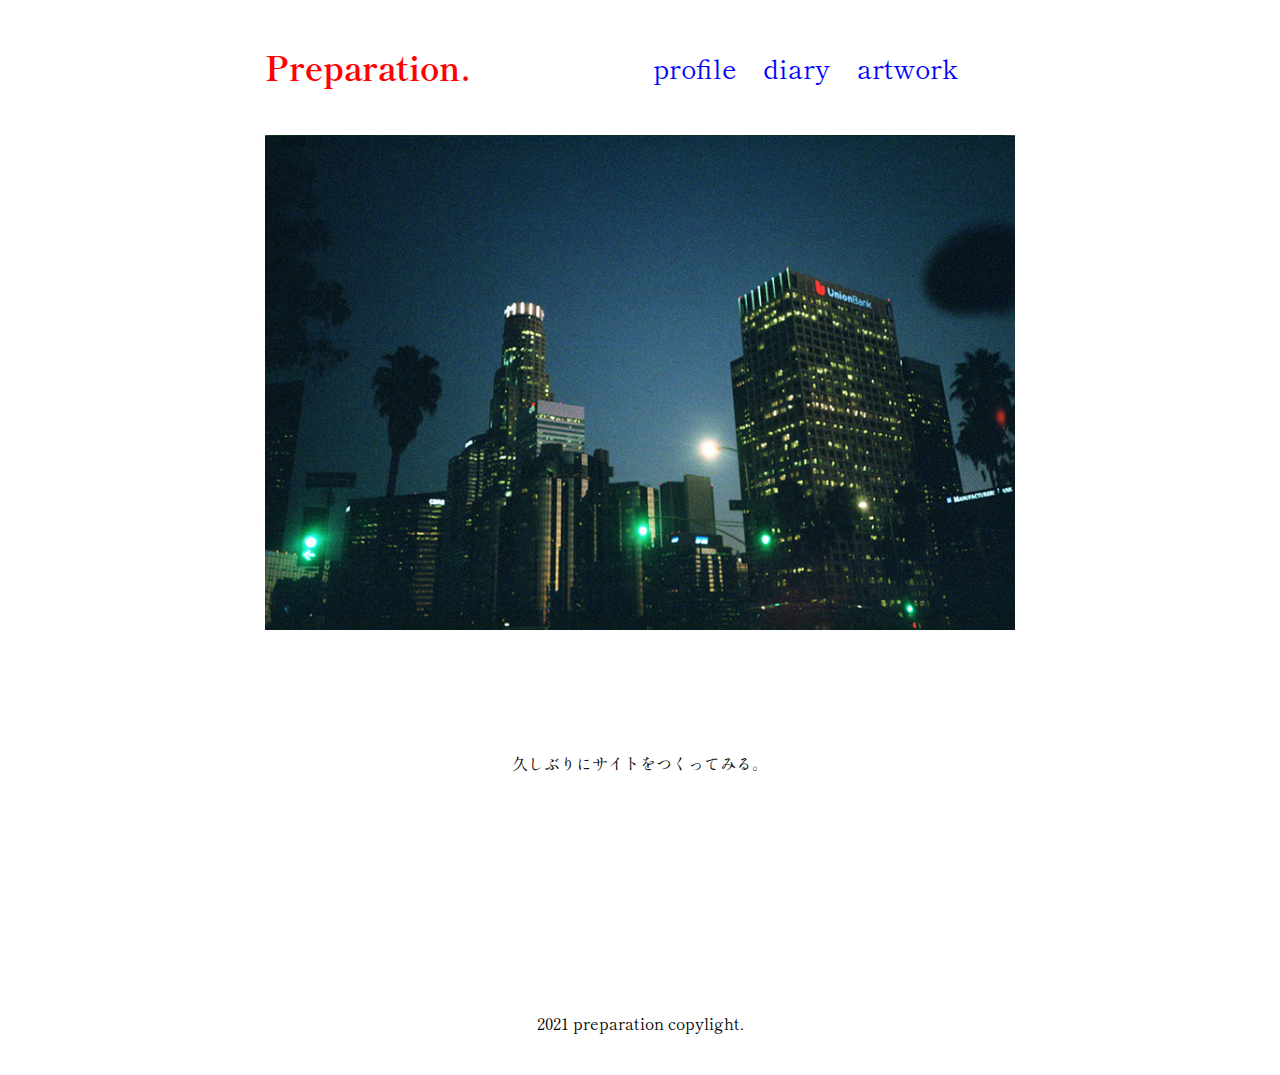
<file: index.html>
<!DOCTYPE html>
<html lang="en">
<head>
  <meta charset="UTF-8">
  <meta name="viewport" content="width=device-width, initial-scale=1.0">
  <meta http-equiv="X-UA-Compatible" content="ie=edge">
  <meta name="description" content="準備のために作ったサイトです。">
  <title>Preparation</title>
  <link rel="stylesheet" href="style.css">
  <link rel="preconnect" href="https://fonts.googleapis.com">
  <link rel="preconnect" href="https://fonts.gstatic.com" crossorigin>
  <link href="https://fonts.googleapis.com/css2?family=Shippori+Mincho:wght@600&display=swap" rel="stylesheet">
  <script src="https://ajax.googleapis.com/ajax/libs/jquery/2.1.4/jquery.min.js"></script>
</head>
<body id="top">
  <header>
    <div class="menu-bar">
      <img class="menubar" src="img/menu.png" alt="">
    </div>
    <div class="container">
      <a href="index.html"><h1>Preparation.</h1></a>
      <ul>
        <a href="profile.html"><li>profile</li></a>
        <a href="diary.html"><li>diary</li></a>
        <a href="artwork.html"><li>artwork</li></a>
      </ul>
    </div>
  </header>

  <div class="menu-block">
    <ul>
      <a href="index.html"><li>top</li></a>
      <a href="profile.html"><li>profile</li></a>
      <a href="diary.html"><li>diary</li></a>
      <a href="artwork.html"><li>artwork</li></a>
      <li class="close-btn">△</li>
    </ul>
  </div>

  <section id="top-wrapper">
    <div class="container">
      <div class="slide">
        <img class="img img-one active" src="img/image_one.jpeg" alt="">
        <img class="img img-two" src="img/image_two.jpeg" alt="">
        <img class="img img-three" src="img/image_three.jpeg" alt="">
      </div>
      <p>久しぶりにサイトをつくってみる。</p>
    </div>
  </section>

  <footer>
    <div class="container">
      <p>2021 preparation copylight.</p>
    </div>
  </footer>
  <script src="script.js"></script>
</body>
</html>
</file>
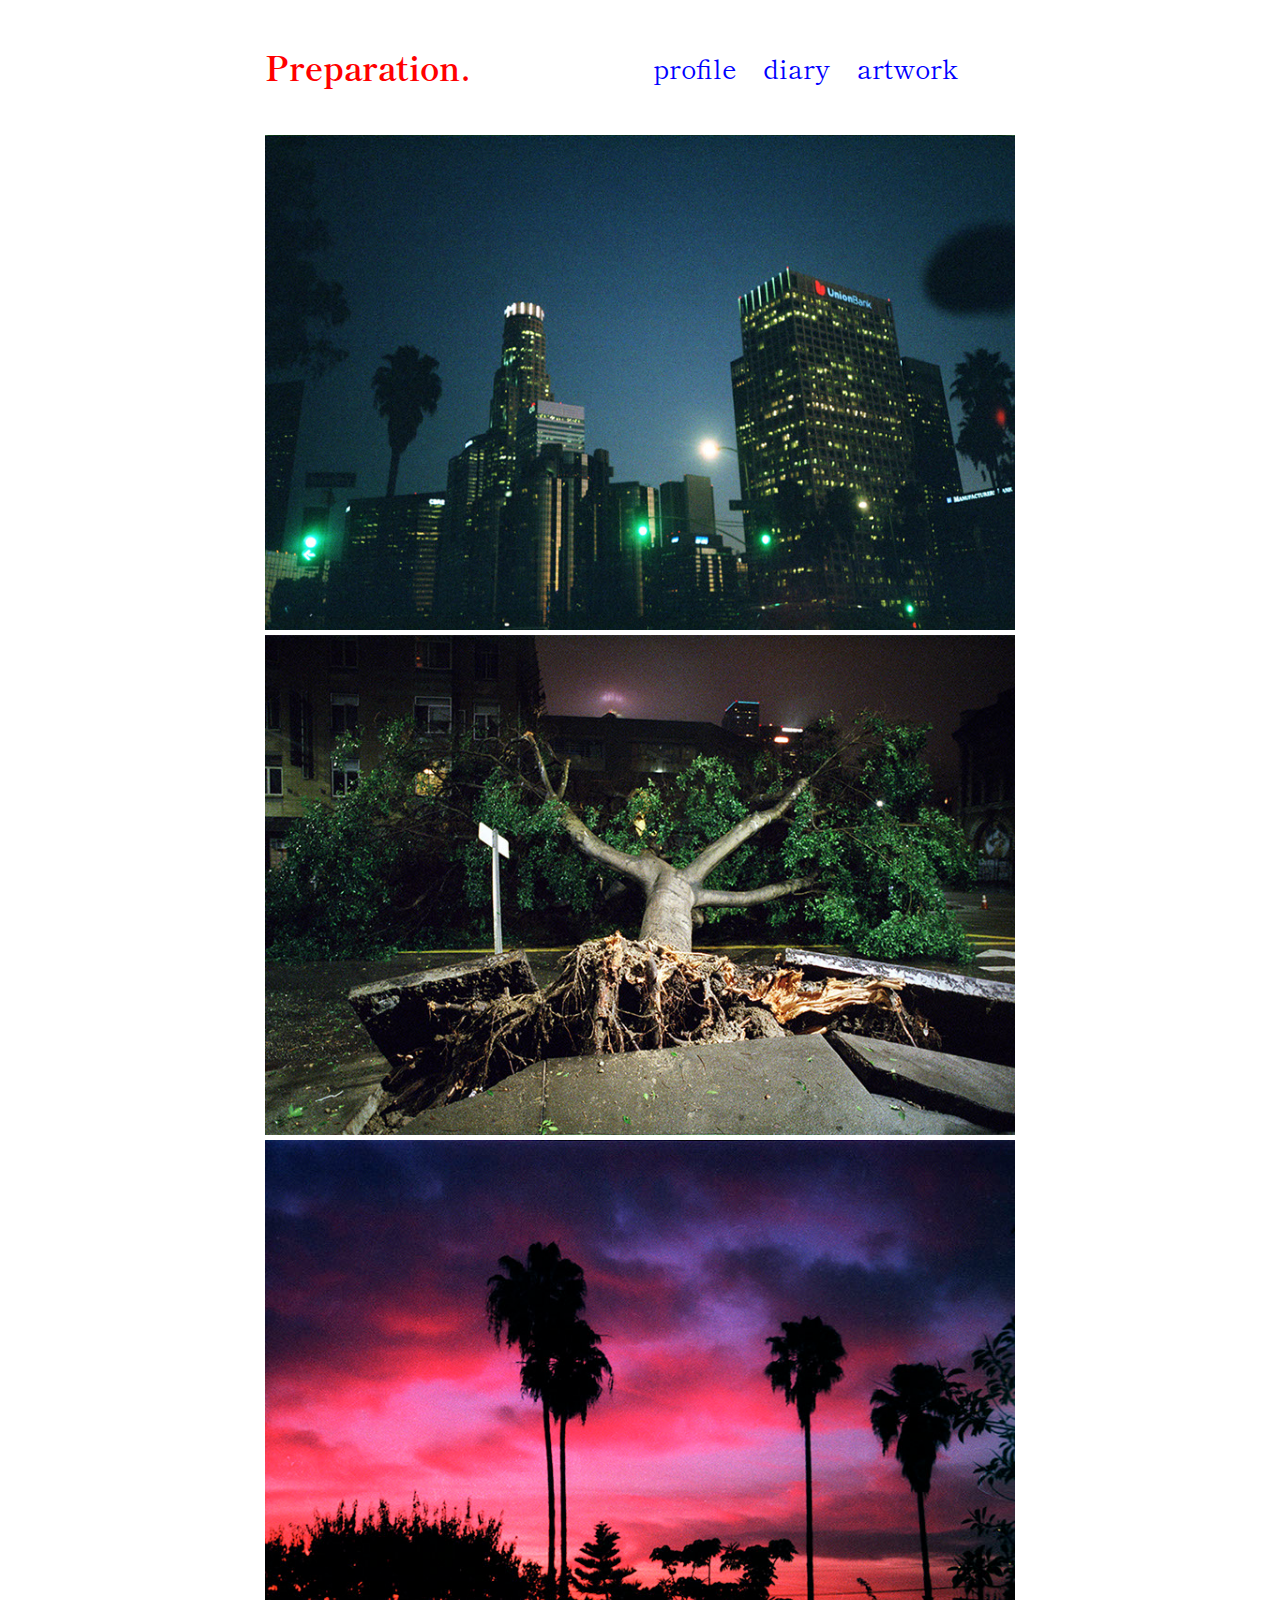
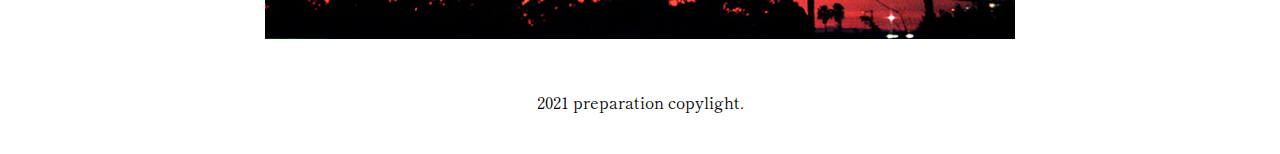
<file: artwork.html>
<!DOCTYPE html>
<html lang="en">
<head>
  <meta charset="UTF-8">
  <meta name="viewport" content="width=device-width, initial-scale=1.0">
  <meta http-equiv="X-UA-Compatible" content="ie=edge">
  <title>artwork</title>
  <link rel="stylesheet" href="style.css">
  <link rel="preconnect" href="https://fonts.googleapis.com">
  <link rel="preconnect" href="https://fonts.gstatic.com" crossorigin>
  <link href="https://fonts.googleapis.com/css2?family=Shippori+Mincho:wght@600&display=swap" rel="stylesheet">
  <script src="https://ajax.googleapis.com/ajax/libs/jquery/2.1.4/jquery.min.js"></script>
</head>
<body id="top">
  <header>
    <div class="menu-bar">
      <img class="menubar" src="img/menu.png" alt="">
    </div>
    <div class="container">
      <a href="index.html"><h1>Preparation.</h1></a>
      <ul>
        <a href="profile.html"><li>profile</li></a>
        <a href="diary.html"><li>diary</li></a>
        <a href="artwork.html"><li>artwork</li></a>
      </ul>
    </div>
  </header>

  <div class="menu-block">
    <ul>
      <a href="index.html"><li>top</li></a>
      <a href="profile.html"><li>profile</li></a>
      <a href="diary.html"><li>diary</li></a>
      <a href="artwork.html"><li>artwork</li></a>
      <li class="close-btn">△</li>
    </ul>
  </div>

  <section id="artwork-top">
    <div class="container">
      <img src="img/image_one.jpeg" alt="">
      <img src="img/image_two.jpeg" alt="">
      <img src="img/image_three.jpeg" alt="">
    </div>
  </section>

  <footer>
    <div class="container">
      <p>2021 preparation copylight.</p>
    </div>
  </footer>
    <script src="script.js"></script>
</body>
</html>
</file>
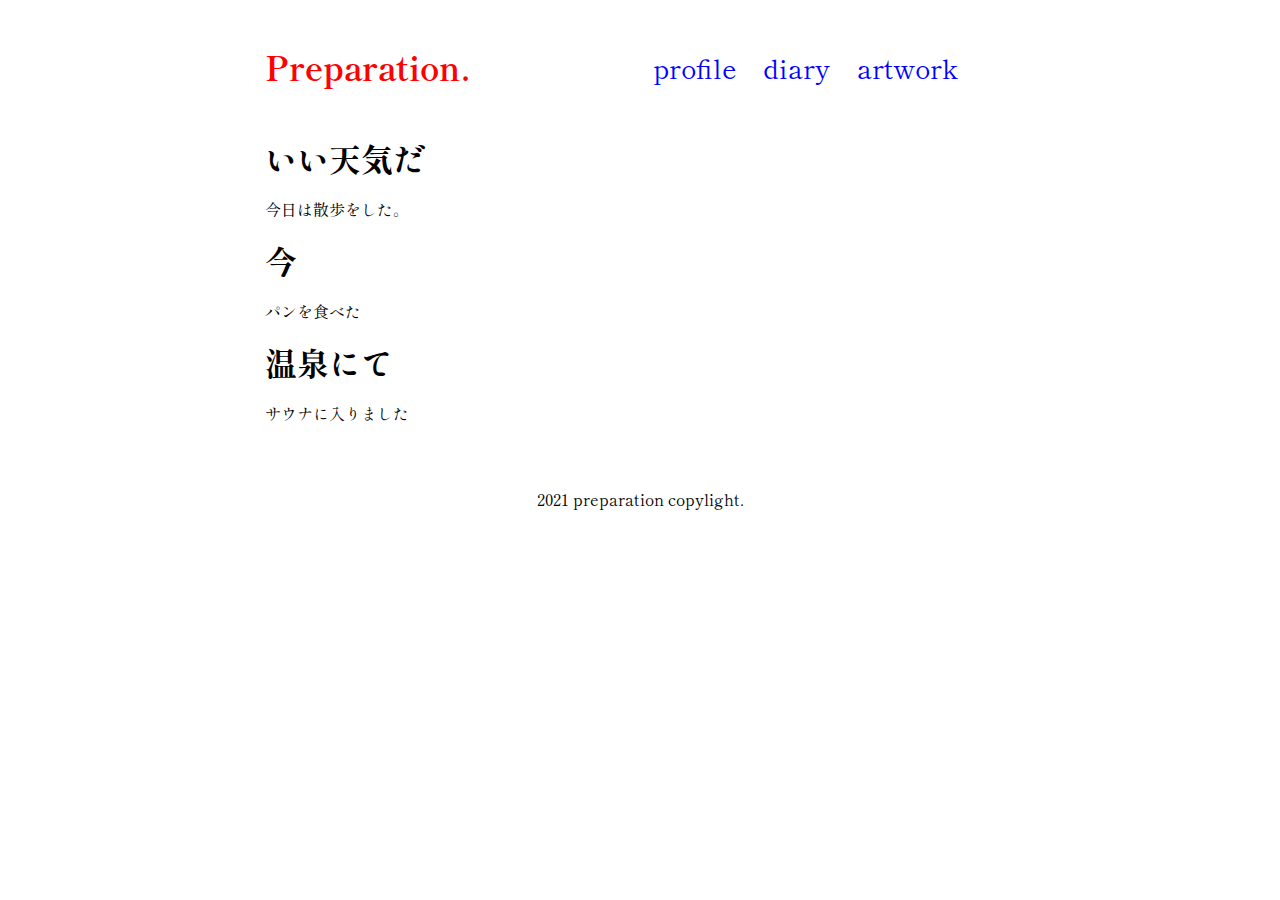
<file: diary.html>
<!DOCTYPE html>
<html lang="en">
<head>
  <meta charset="UTF-8">
  <meta name="viewport" content="width=device-width, initial-scale=1.0">
  <meta http-equiv="X-UA-Compatible" content="ie=edge">
  <title>diary</title>
  <link rel="stylesheet" href="style.css">
  <link rel="preconnect" href="https://fonts.googleapis.com">
  <link rel="preconnect" href="https://fonts.gstatic.com" crossorigin>
  <link href="https://fonts.googleapis.com/css2?family=Shippori+Mincho:wght@600&display=swap" rel="stylesheet">
  <script src="https://ajax.googleapis.com/ajax/libs/jquery/2.1.4/jquery.min.js"></script>
</head>
<body id="top">
  <header>
    <div class="menu-bar">
      <img class="menubar" src="img/menu.png" alt="">
    </div>
    <div class="container">
      <a href="index.html"><h1>Preparation.</h1></a>
      <ul>
        <a href="profile.html"><li>profile</li></a>
        <a href="diary.html"><li>diary</li></a>
        <a href="artwork.html"><li>artwork</li></a>
      </ul>
    </div>
  </header>

  <div class="menu-block">
    <ul>
      <a href="index.html"><li>top</li></a>
      <a href="profile.html"><li>profile</li></a>
      <a href="diary.html"><li>diary</li></a>
      <a href="artwork.html"><li>artwork</li></a>
      <li class="close-btn">△</li>
    </ul>
  </div>

  <section id="diary-top">
    <div class="container">
      <div class="diary">
        <h1>いい天気だ</h1>
          <p>今日は散歩をした。</p>
      </div>
      <div class="diary">
        <h1>今</h1>
          <p>パンを食べた</p>
      </div>
      <div class="diary">
        <h1>温泉にて</h1>
          <p>サウナに入りました</p>
      </div>
    </div>
  </section>

  <footer>
    <div class="container">
      <p>2021 preparation copylight.</p>
    </div>
  </footer>
    <script src="script.js"></script>
</body>
</html>
</file>
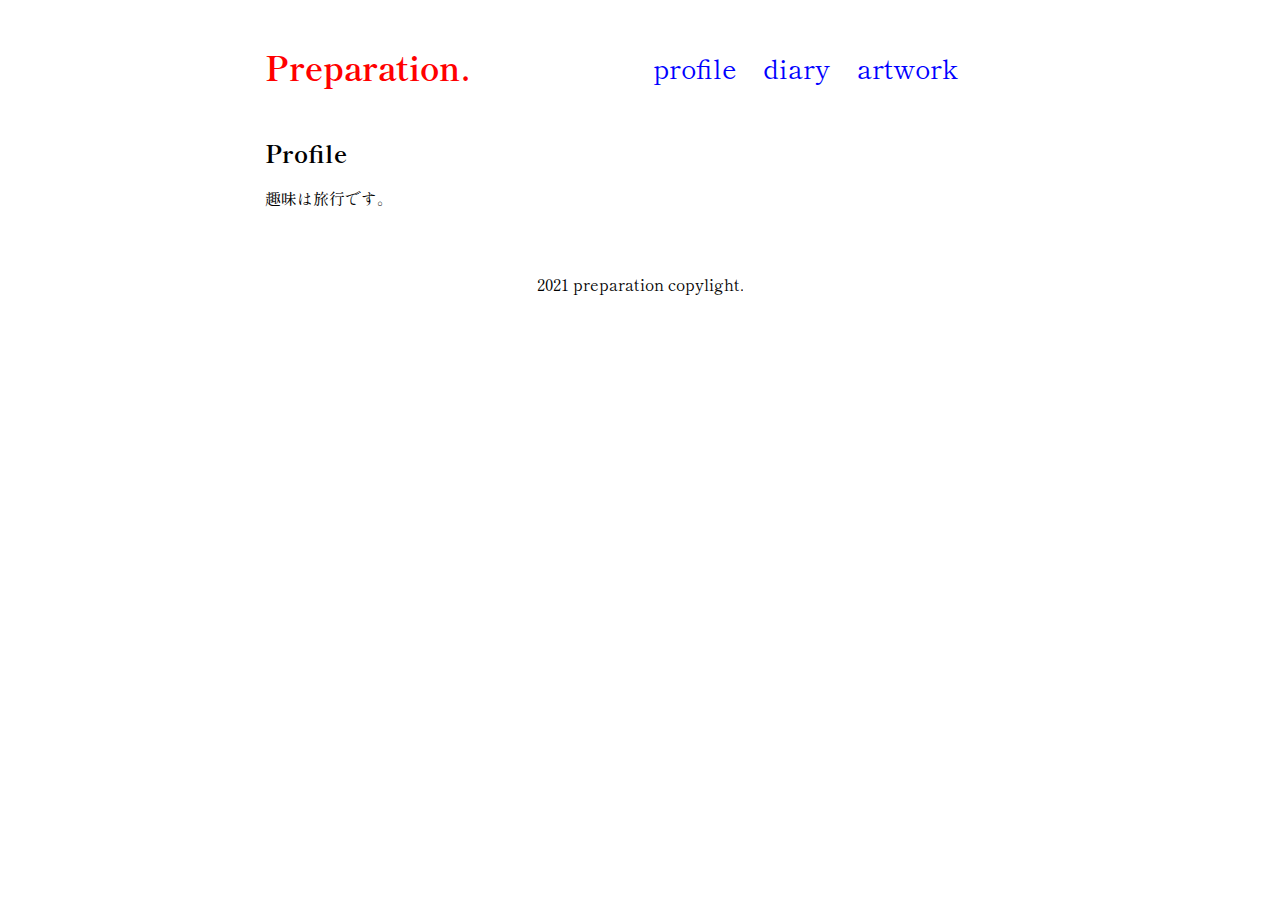
<file: profile.html>
<!DOCTYPE html>
<html lang="en">
<head>
  <meta charset="UTF-8">
  <meta name="viewport" content="width=device-width, initial-scale=1.0">
  <meta http-equiv="X-UA-Compatible" content="ie=edge">
  <title>profile</title>
  <link rel="stylesheet" href="style.css">
  <link rel="preconnect" href="https://fonts.googleapis.com">
  <link rel="preconnect" href="https://fonts.gstatic.com" crossorigin>
  <link href="https://fonts.googleapis.com/css2?family=Shippori+Mincho:wght@600&display=swap" rel="stylesheet">
  <script src="https://ajax.googleapis.com/ajax/libs/jquery/2.1.4/jquery.min.js"></script>
</head>
<body id="top">
  <header>
    <div class="menu-bar">
      <img class="menubar" src="img/menu.png" alt="">
    </div>
    <div class="container">
      <a href="index.html"><h1>Preparation.</h1></a>
      <ul>
        <a href="profile.html"><li>profile</li></a>
        <a href="diary.html"><li>diary</li></a>
        <a href="artwork.html"><li>artwork</li></a>
      </ul>
    </div>
  </header>

  <div class="menu-block">
    <ul>
      <a href="index.html"><li>top</li></a>
      <a href="profile.html"><li>profile</li></a>
      <a href="diary.html"><li>diary</li></a>
      <a href="artwork.html"><li>artwork</li></a>
      <li class="close-btn">△</li>
    </ul>
  </div>

  <section id="profile-top">
    <div class="container">
      <h2>Profile</h2>
      <p>趣味は旅行です。</p>
    </div>
  </section>

  <footer>
    <div class="container">
      <p>2021 preparation copylight.</p>
    </div>
  </footer>
    <script src="script.js"></script>
</body>
</html>
</file>
<file: style.css>
body,h1,h2,h3,section,div,ul,li {
margin: 0;
padding: 0;
}

body {
  font-family: 'Shippori Mincho', serif;
}

a {
  text-decoration: none;
}

#top {
  display: none;
}

header {
  height: 75px;
  padding: 30px 0 30px 0;
}

header h1 {
  color: red;
  font-size: 33px;
  float: left;
  line-height: 75px;
}

header ul {
  float: right;
  padding-right: 30px;
  line-height: 75px;
}

header ul li {
  float: left;
  color: blue;
  text-decoration: none;
  list-style: none;
  padding-right: 27px;
  font-size: 27px;
}

.menubar {
  display: none;
}

.container {
  max-width: 750px;
  margin: 0 auto;
}

.menu-block {
  display: none;
}

#top-wrapper {
  text-align: center;
  padding-bottom: 30px;
  height: 800px;
}


.slide {
position: relative; /* 親要素にrelativeを指定 */
height: 600px;
}

.slide img {
width: 750px;
position: absolute; /* absoluteで画像を重ねる */
top: 0;
left: 50%;
transform: translateX(-50%);
-webkit-transform: translateX(-50%);
-ms-transform: translateX(-50%);
}

.img {
  opacity: 0;
  transition: 3s;
}

.active {
  opacity: 1;
  transition: 3s;
}

footer {
  text-align: center;
  height: 50px;
  padding: 30px;
}


/* artwork.html */
#artwork-top img {
  width: 750px;
}


@media screen and (max-width: 768px) {
  .container{
    width: 80%;
    margin: 0 auto;
  }

  header ul {
    display: none;
  }

  header {
    padding-top: 0px;
  }

  header h1 {
    line-height: 60px;
  }


  .menu-block {
    display: block;
    position: absolute;
    top: -360px;
    width: 100%;
    text-align: center;
    font-size: 20px;
    z-index: 20202020;
    transition: 1s;
  }

  .menu-open {
    top: 0px;
    transition: 1s;
  }

  .menu-block li {
    padding: 20px 0 20px 0;
    border-bottom: 1px solid white;
  }

  .menu-block ul a {
    display: block;
    background-color: black;
    opacity: 45%;
    color: white;
  }

  .close-btn {
    background-color: black;
    opacity: 45%;
    color: white;
    cursor: pointer;
  }
  .close-btn:hover {
    opacity: 0.3;
    transition: 0.5s;
  }

  .menu-block ul a:hover {
    opacity: 0.3;
    transition: 1s;
  }

  .menu-bar {
    height: 36px;
    text-align: center;
    width: 100%;
    background-color: #dcdcdc;
  }

  .menubar {
    width: 27px;
    color: white;
    display:inline-block;
    padding-top: 3px;
  }

  section {
    margin-top: 20px;
  }

  #top-wrapper {
    height: 500px;
  }

  #top-wrapper img {
    width: 100%;
  }

  .slide {
    height: 400px;
  }
  /* artwork */

  #artwork-top img {
    width: 100%;
  }

  .dn {
    display: none;
  }


}
</file>
